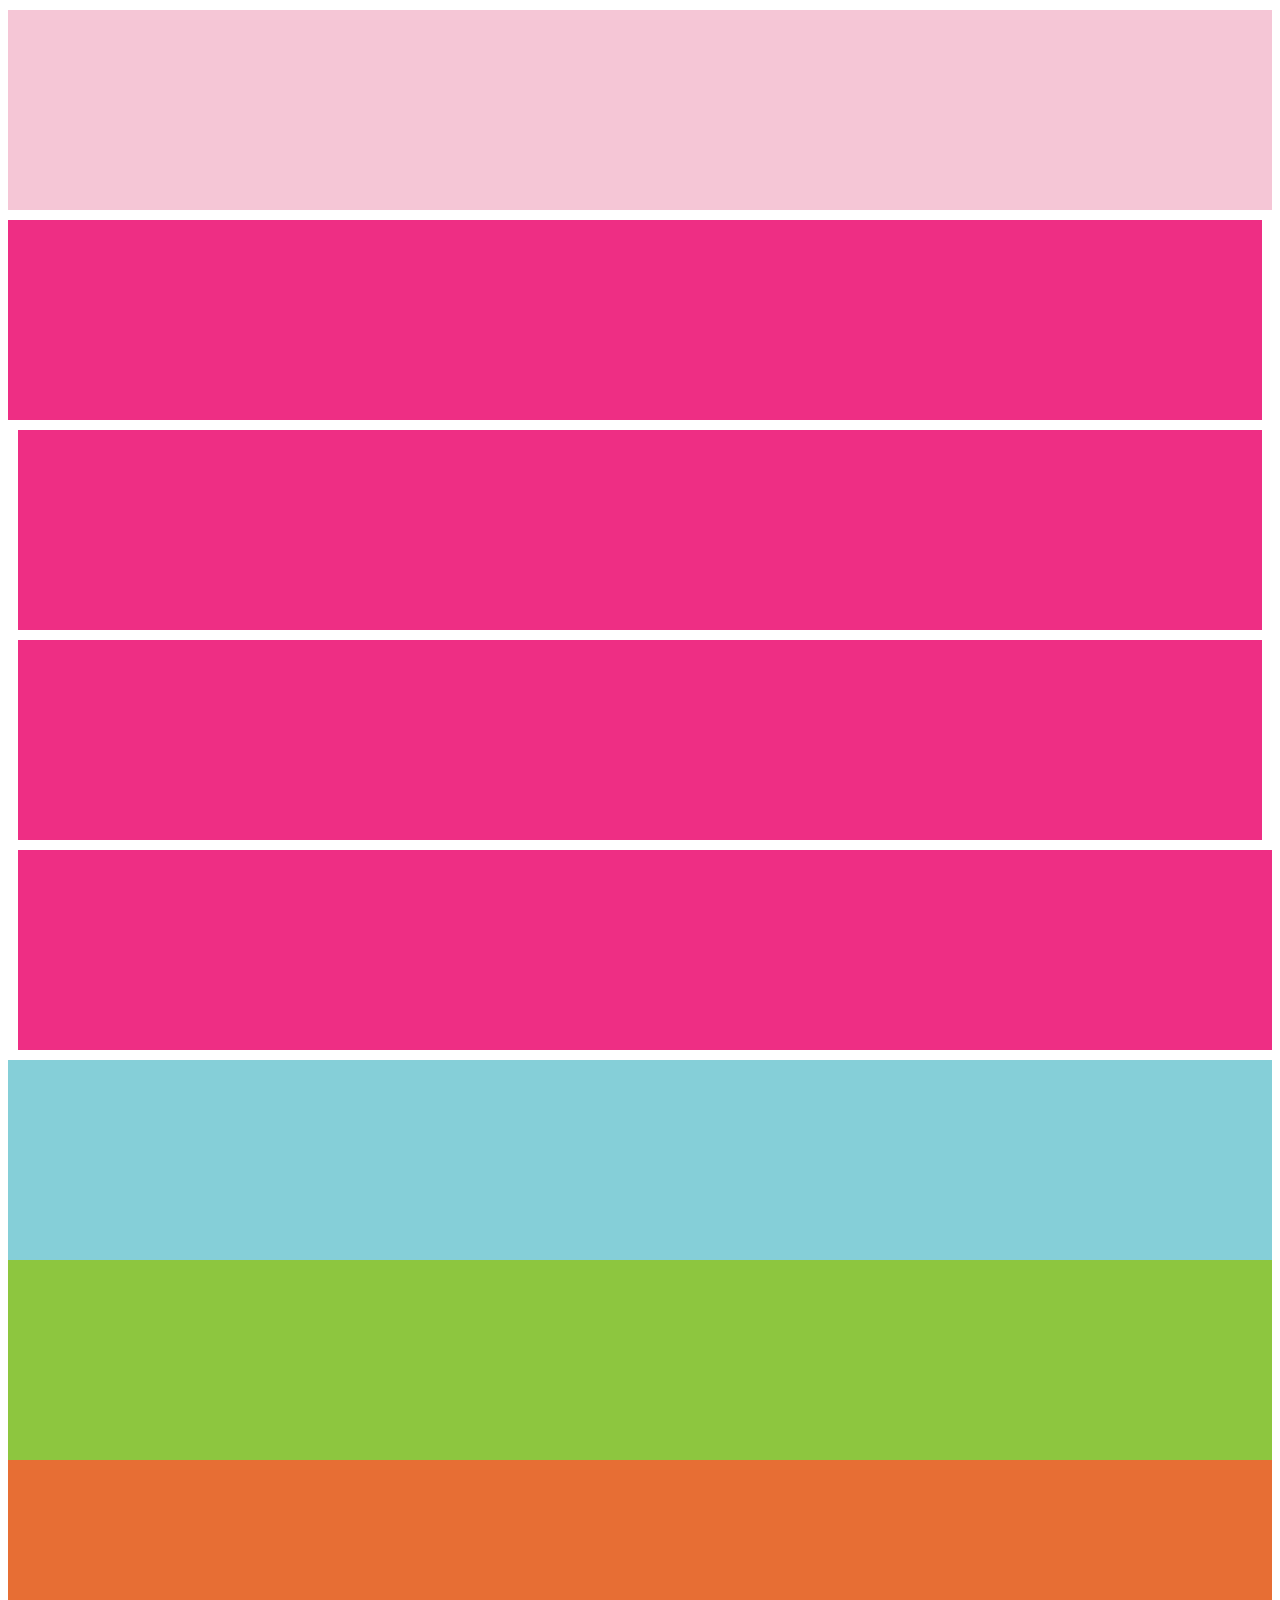
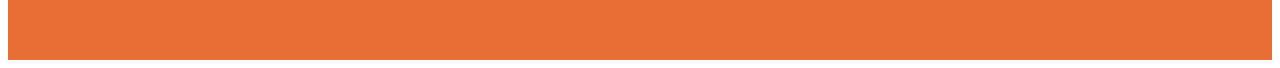
<file: colors/index.html>
<!DOCTYPE>
<html>
  <head>
  <title>Colors</title>
  <link rel="stylesheet" href="styles.css" type="text/css" />
  </head>

<body>

<div class="pink">
</div>

<div class="pink2">
<div>
</div>
<div>
</div>
<div>
</div>
<div>
</div>

</div>

<div class="color3">
</div>

<div class="color4">
</div>

<div class="color5">
</div>
</div>
</body>


</html>
</file>
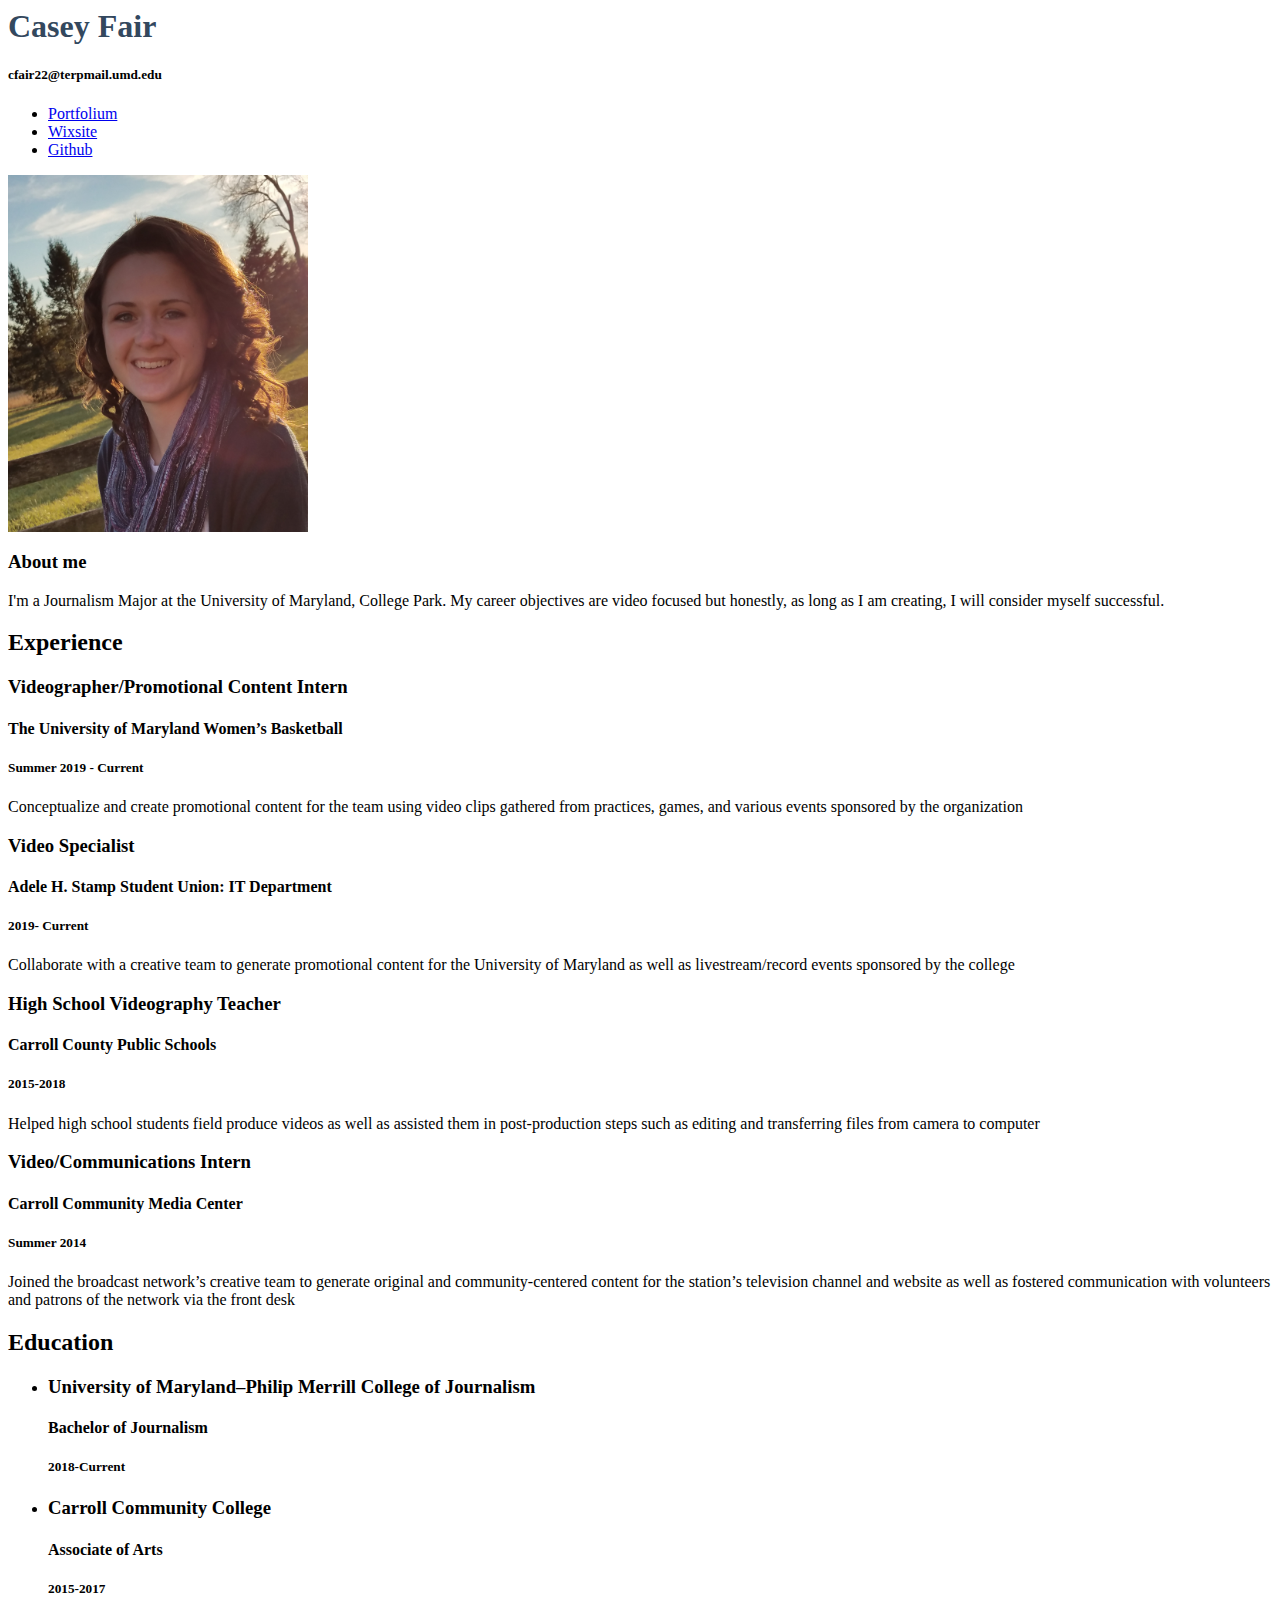
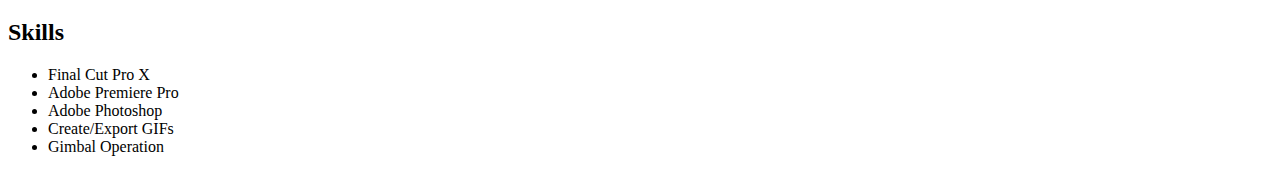
<file: portfolio/index.html>
<!DOCTYPE>
<html lang="en">
    <head>
        <title>Casey Fair Resume</title>
        <link rel="stylesheet" type="text/css" href="styles.css" />
    </head>
    <body>
      <div id="intro">
        <h1>Casey Fair</h1>

      <h5>cfair22@terpmail.umd.edu</h5>

  <ul>
      <li><a href="https://portfolium.com/CaseyFair/portfolio">Portfolium</a></li>
        <li><a href="https://cfair22.wixsite.com/caseyfairvideography">Wixsite</a></li>
      <li><a href="https://github.com/cfair222">Github</a></li>
  </ul>
</div>

<img alt="Casey Fair" src="headshot.jpg" />


<div id="about">
      <h3>About me</h3>

        <p>I'm a Journalism Major at the University of Maryland, College Park.
          My career objectives are video focused but honestly, as long as I am creating,
          I will consider myself successful.
        </p>

</div>

<div id="experience">
  <h2>Experience</h2>
  <h3 class="job">Videographer/Promotional Content Intern</h3>
  <h4 class="company">The University of Maryland Women’s Basketball</h4>
  <h5 class="date">Summer 2019 - Current</h5>
  <p>Conceptualize and create promotional content for the team using video clips gathered
from practices, games, and various events sponsored by the organization</p>

  <h3>Video Specialist</h3>
  <h4>Adele H. Stamp Student Union: IT Department</h4>
  <h5>2019- Current</h5>
  <p>Collaborate with a creative team to generate promotional content for the University of Maryland
as well as livestream/record events sponsored by the college</p>

  <h3>High School Videography Teacher</h3>
  <h4>Carroll County Public Schools</h4>
  <h5>2015-2018</h5>
  <p>Helped high school students field produce videos as well as assisted them in post-production
steps such as editing and transferring files from camera to computer</p>

  <h3>Video/Communications Intern</h3>
  <h4>Carroll Community Media Center</h4>
  <h5>Summer 2014</h5>
  <p>Joined the broadcast network’s creative team to generate original and community-centered content
    for the station’s television channel and website as well as fostered communication with volunteers
    and patrons of the network via the front desk</p>

</div>

<div>
  <h2>Education</h2>
  <ul>
    <li>
      <h3>University of Maryland–Philip Merrill College of Journalism</h3>
      <h4>Bachelor of Journalism</h4>
      <h5>2018-Current</h5>
    </li>
    <li>
      <h3>Carroll Community College</h3>
      <h4>Associate of Arts</h4>
      <h5>2015-2017</h5>
    </li>
  </ul>
</div>

<div>
  <h2>Skills</h2>
  <ul>
      <li>Final Cut Pro X</li>
      <li>Adobe Premiere Pro</li>
      <li>Adobe Photoshop</li>
      <li>Create/Export GIFs</li>
      <li>Gimbal Operation</li>
  </ul>
</div>



    </body>
</html>
</file>
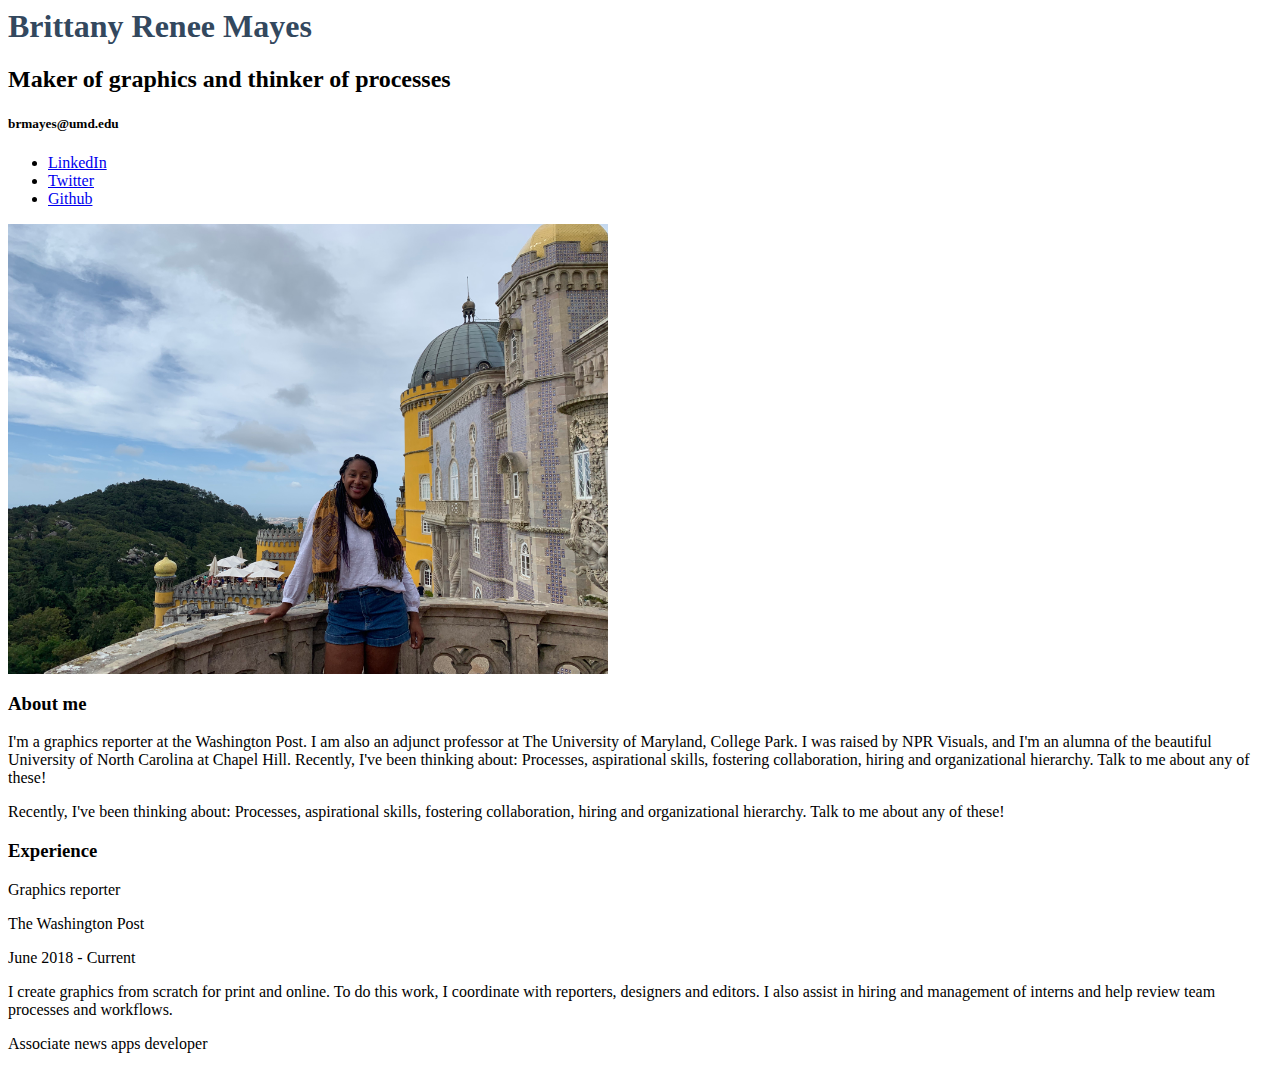
<file: portfolio/checkpoint0/index.html>
<!DOCTYPE>
<html lang="en">
    <head>
        <title>Brittany's Portfolio</title>
        <link rel="stylesheet" type="text/css" href="styles.css" />
    </head>
    <body>
      <div id="intro">
        <h1>Brittany Renee Mayes</h1>
<h2>Maker of graphics and thinker of processes</h2>

      <h5>brmayes@umd.edu</h5>

  <ul>
      <li><a href="https://www.linkedin.com/in/brittanymayes/">LinkedIn</a></li>
        <li><a href="https://twitter.com/BritRenee/">Twitter</a></li>
      <li><a href="https://github.com/brmayes/">Github</a></li>
  </ul>
</div>

<img alt="brittany mayes" src="brittany-castle.jpg" />


<div id="about">
      <h3>About me</h3>

        <p>I'm a graphics reporter at the Washington Post. I am also an adjunct professor at The University of Maryland, College Park. I was raised by NPR Visuals, and I'm an alumna of the beautiful University of North Carolina at Chapel Hill.

        Recently, I've been thinking about: Processes, aspirational skills, fostering collaboration, hiring and organizational hierarchy. Talk to me about any of these!</p>

        <p>Recently, I've been thinking about: Processes, aspirational skills, fostering collaboration, hiring and organizational hierarchy. Talk to me about any of these!</p>
</div>

<div id="experience">
  <h3>Experience</h3>
  <p class="job">Graphics reporter</p>
  <p class="company">The Washington Post</p>
  <p class="date">June 2018 - Current</p>
  <p>I create graphics from scratch for print and online. To do this work, I coordinate with reporters, designers and editors. I also assist in hiring and management of interns and help review team processes and workflows.
</div>
Associate news apps developer</p>

    </body>
</html>
</file>
<file: colors/styles.css>
.pink {
  background-color: #F5C6D6;
  min-height: 200px;
  margin: 10px auto;
}

.pink2 div {
  background-color:#ee2e84;
  min-height: 200px;
  flex-grow: 4;
  margin: 10px 10px;
  justify-content: flex-start;
}

.pink2 div:first-child {
  margin-left: 0;
}

.pink2 div:last-child {
  margin-right: 0;
}

.color3 {
  background-color:#85cfd8;
  min-height: 200px;
}

.color4 {
  background-color:#8dc63f;
  min-height: 200px;
}

.color5 {
  background-color:#e76e34;
  min-height: 200px;
}
</file>
<file: portfolio/styles.css>
h1 {
    color: #33485e;
    font: 36px;
}

img {
    max-width: 300px;
    width: 300%;
}
</file>
<file: portfolio/checkpoint0/styles.css>
h1 {
    color: #33485e;
}

img {
    max-width: 600px;
    width: 100%;
}
</file>
